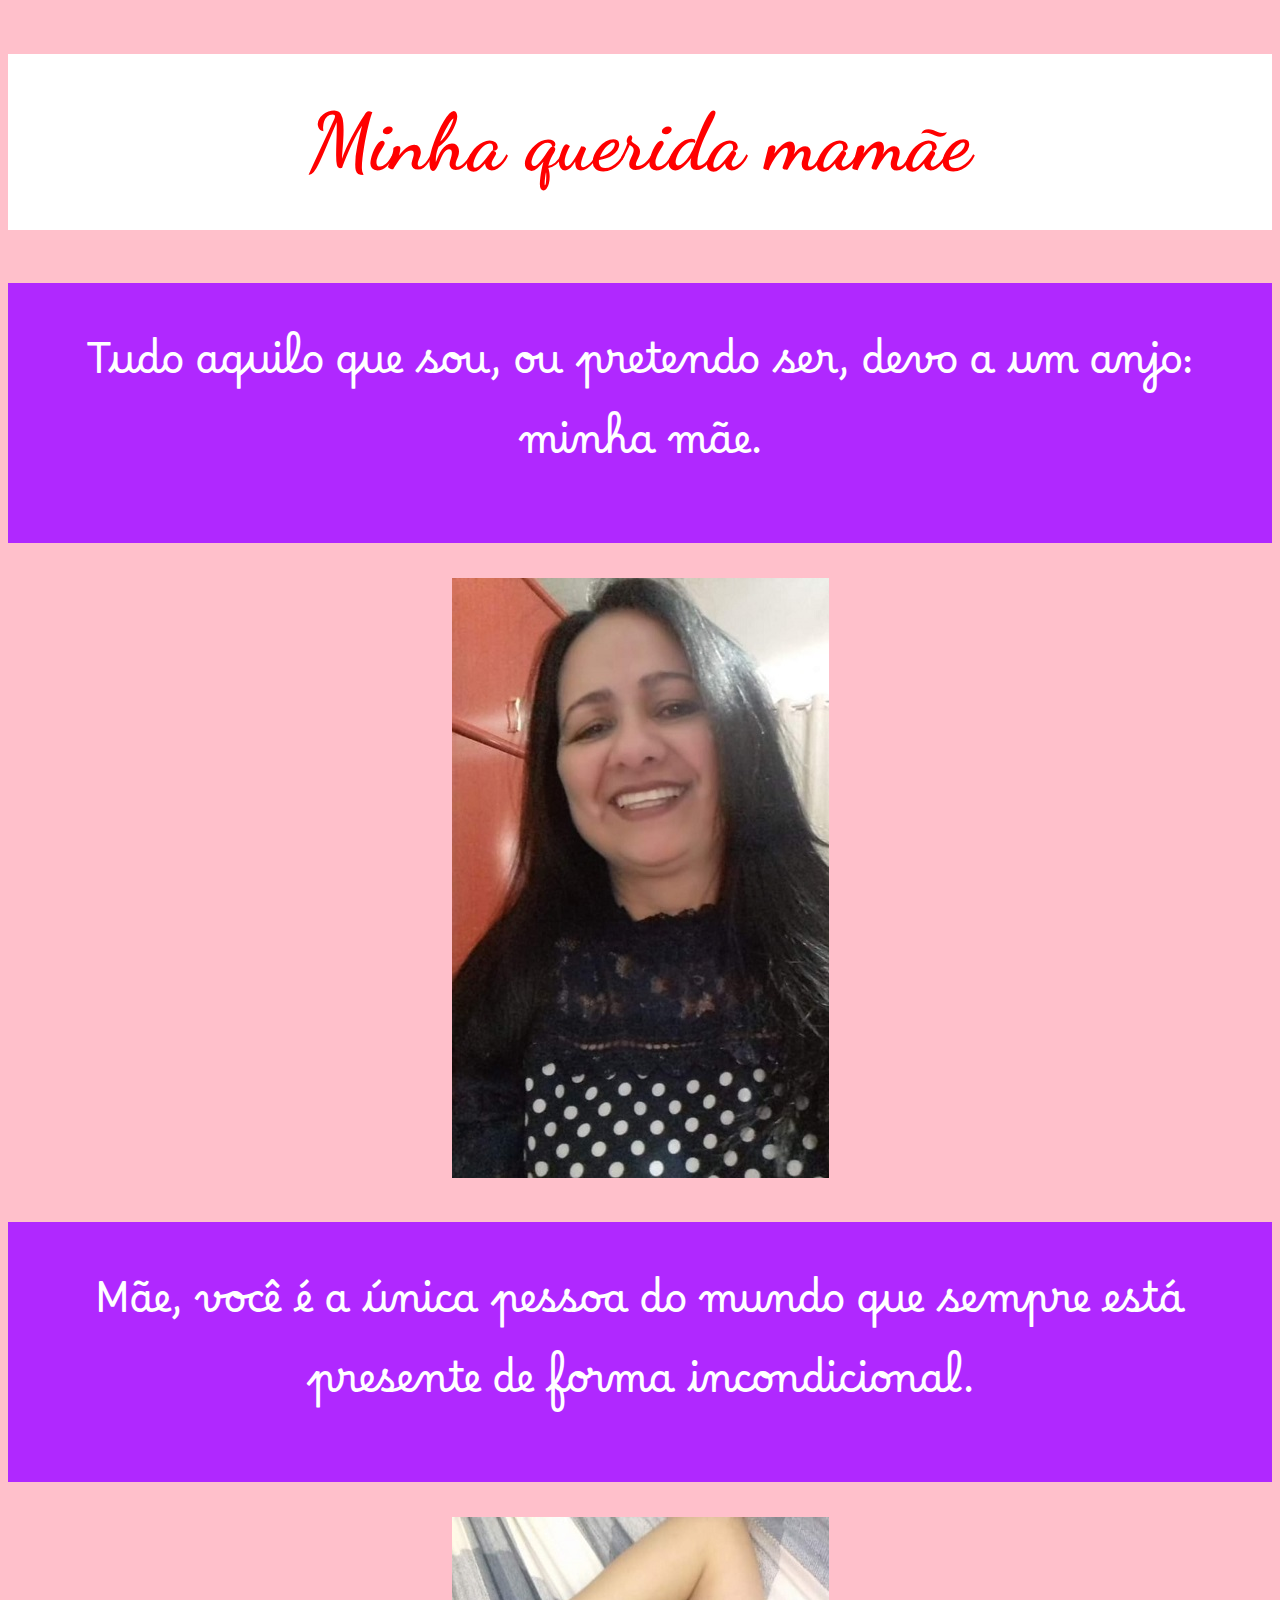
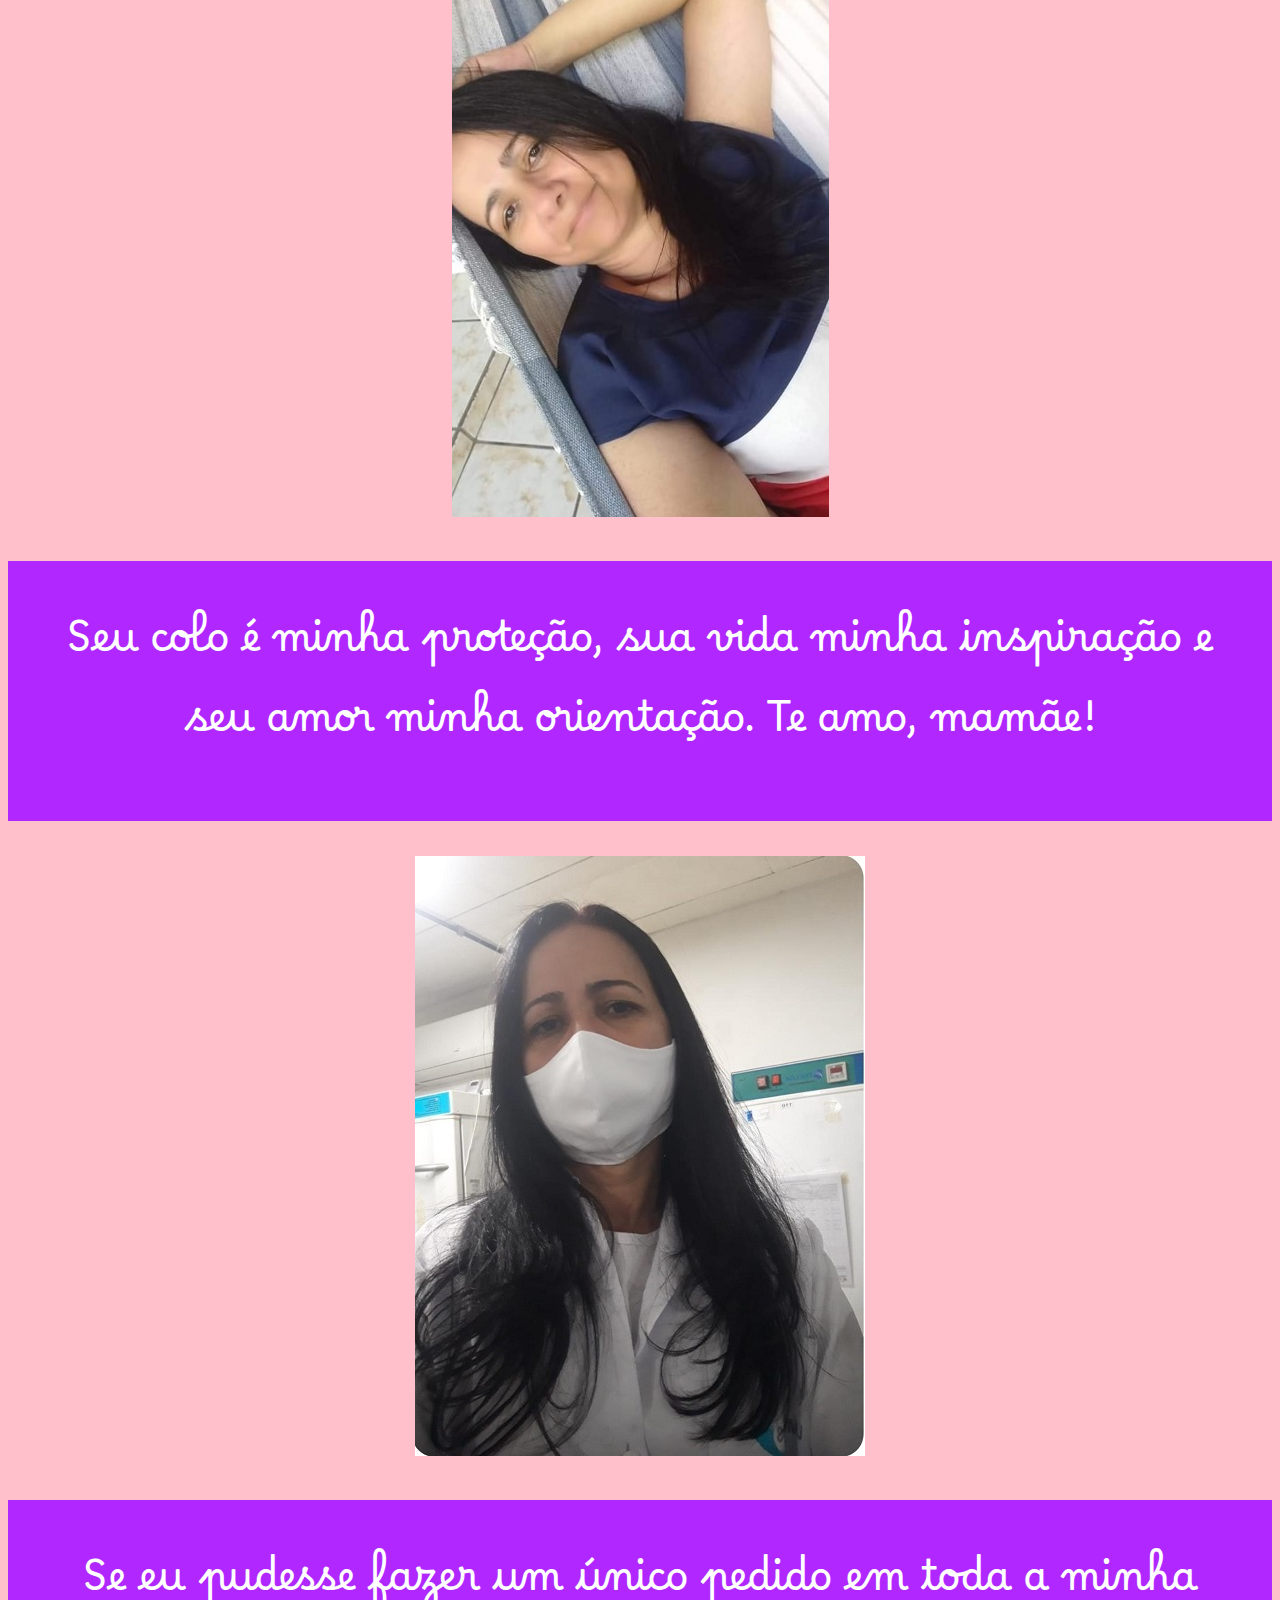
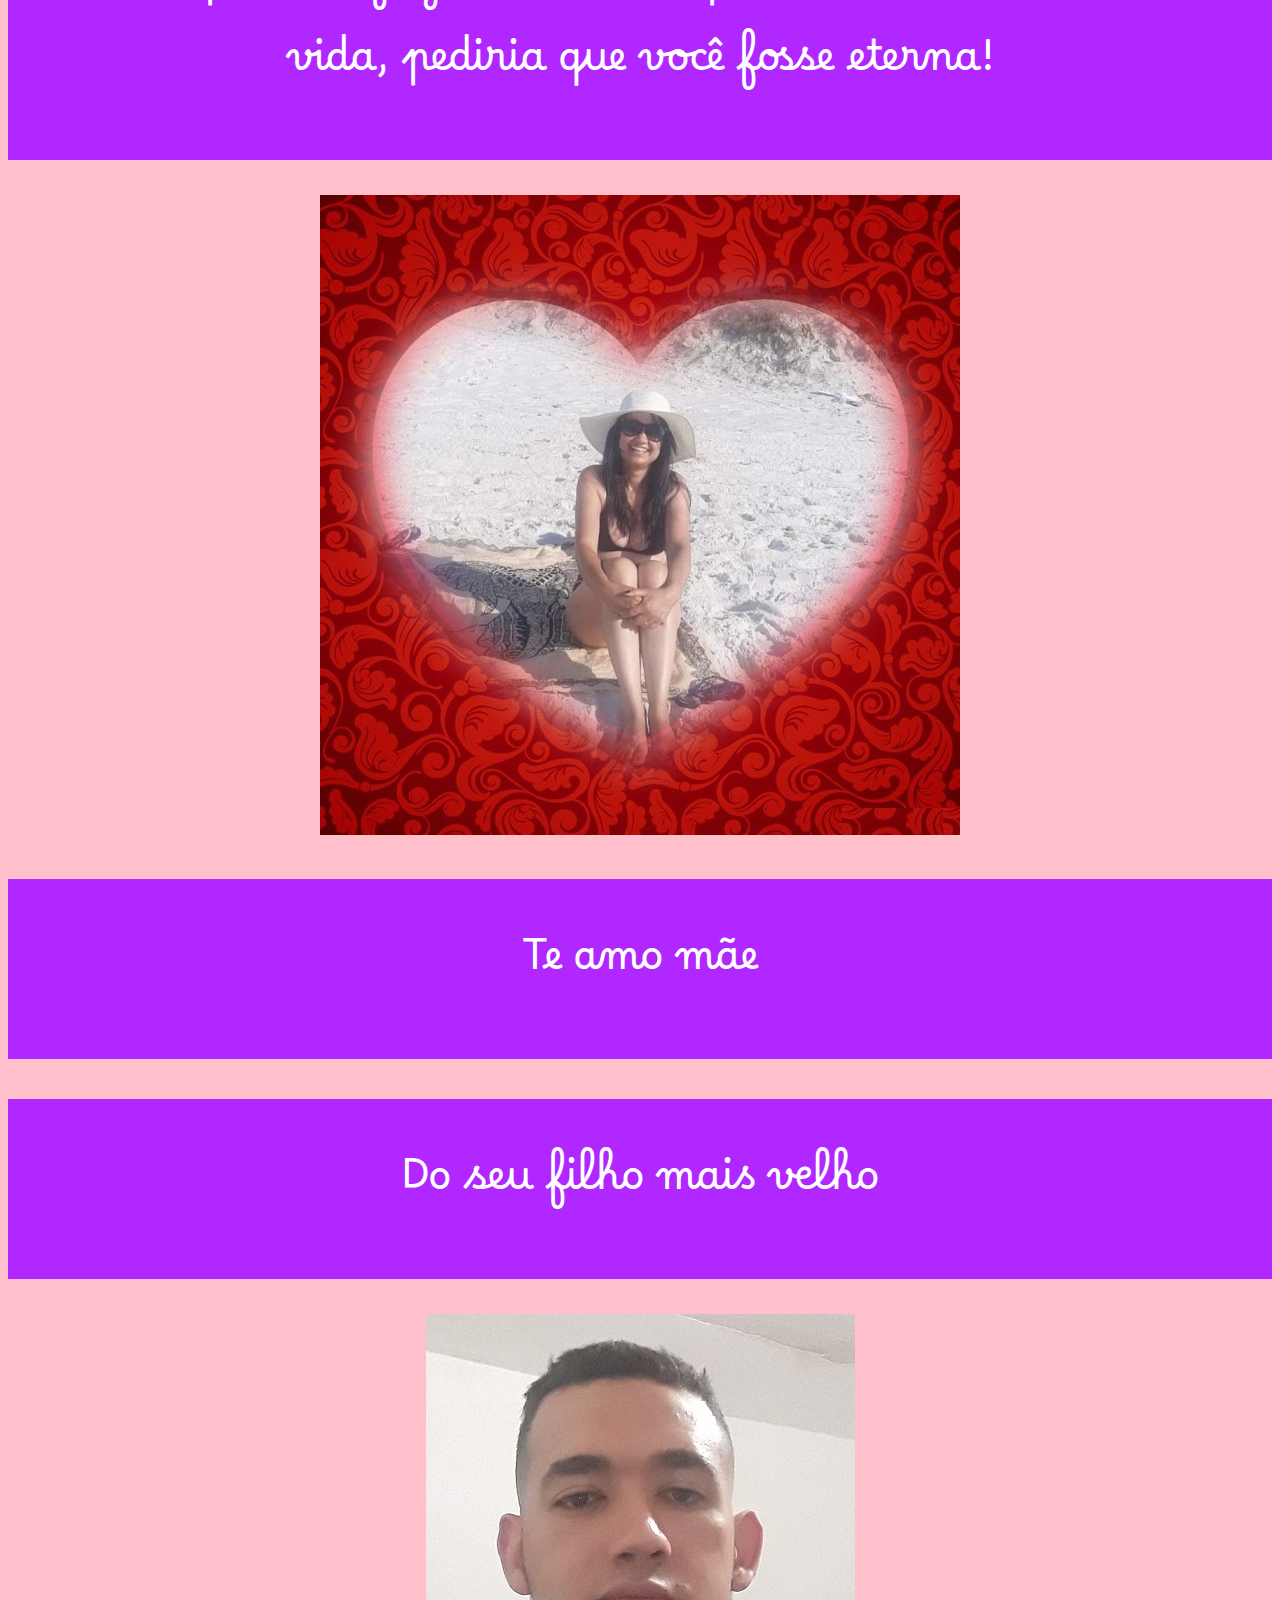
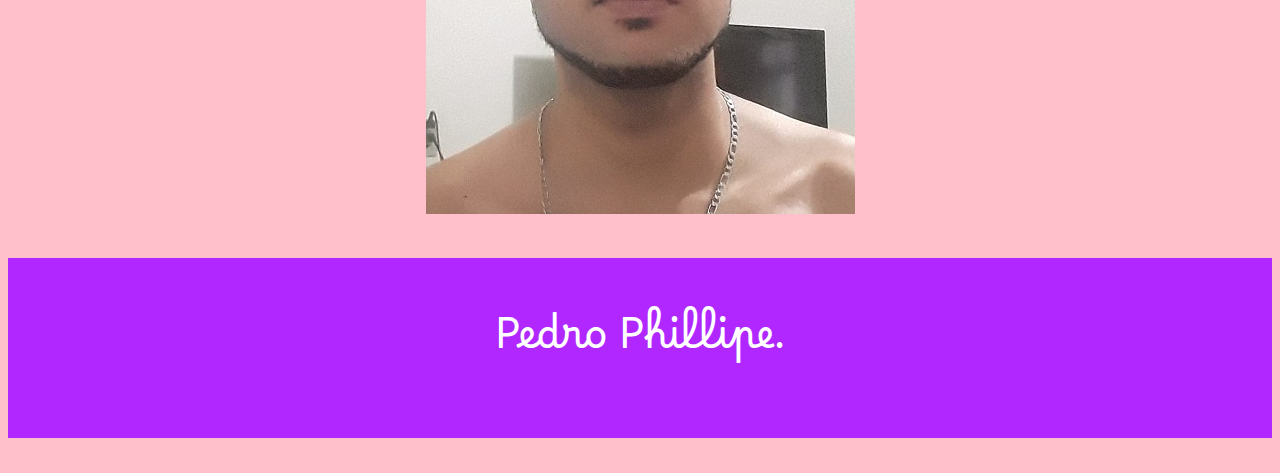
<file: mamae/index.html>
<!DOCTYPE html>
<html lang="pt-br">
<head>
    <meta charset="UTF-8">
    <meta name="viewport" content="width=device-width, initial-scale=1.0">
    <title>Mãe</title>
    <link rel="stylesheet" href="style.css">
</head>
<body>
    <h1>Minha querida mamãe</h1>
    <p>Tudo aquilo que sou, ou pretendo ser, devo a um anjo: minha mãe.</p>
    <img src="imagem/mae/img01.jpeg" alt="">
    <p>Mãe, você é a única pessoa do mundo que sempre está presente de forma incondicional.</p>
    <img src="imagem/mae/img02.jpeg" alt="">
    <p>Seu colo é minha proteção, sua vida minha inspiração e seu amor minha orientação. Te amo, mamãe!</p>
    <img src="imagem/mae/img03.jpeg" alt="">
    <p>Se eu pudesse fazer um único pedido em toda a minha vida, pediria que você fosse eterna!</p>
    <div><img id="foto4" src="imagem/mae/img04.jpg" alt=""></div>
    <p>Te amo mãe</p>
    <p>Do seu filho mais velho</p>
    <img src="imagem/quatroPorquatro.jpg" alt="">
    <p>Pedro Phillipe.</p>
</body>
</html>
</file>
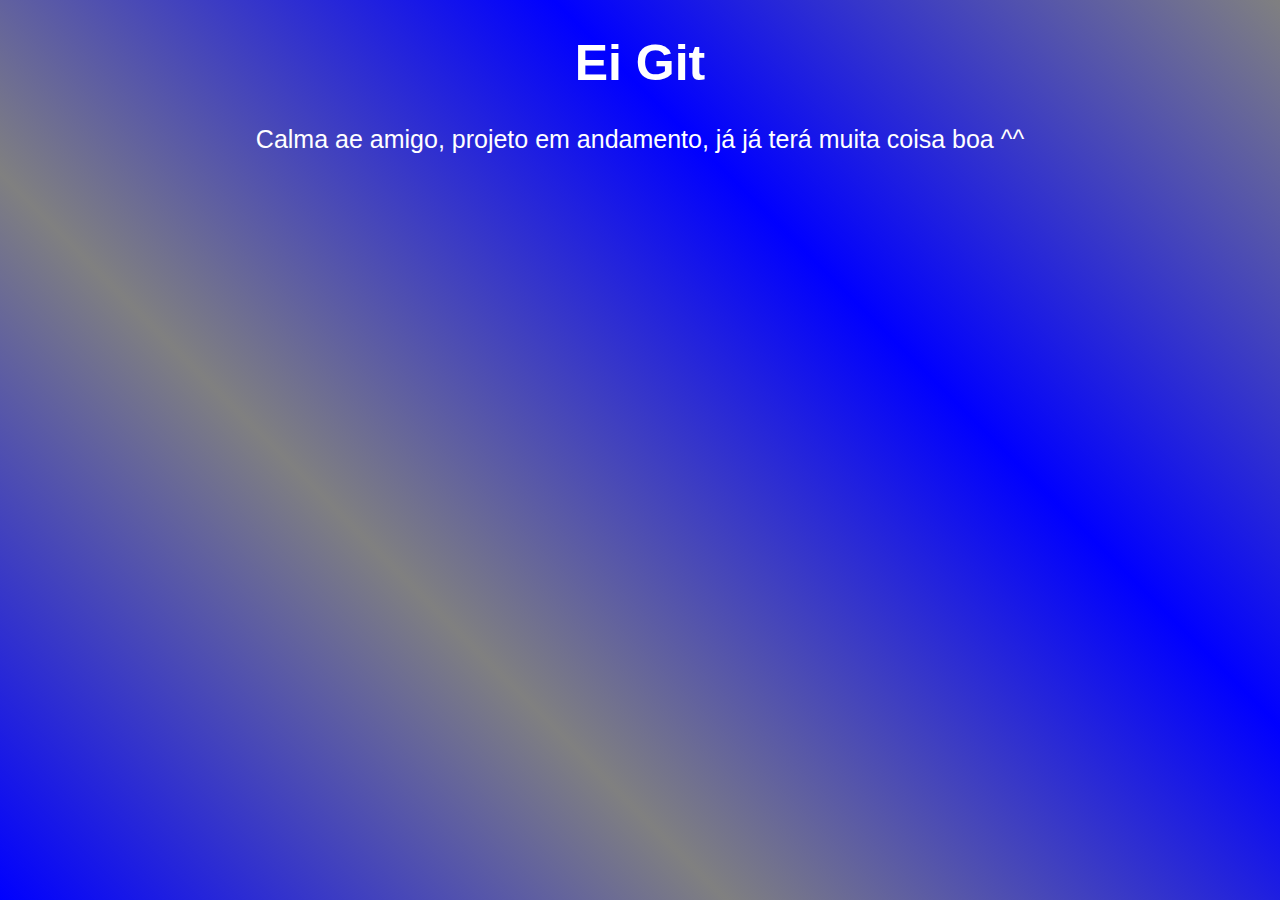
<file: Me/index.html>
<!DOCTYPE html>
<html lang="pt-br">
<head>
    <meta charset="UTF-8">
    <meta name="viewport" content="width=device-width, initial-scale=1.0">
    <title>Olá GitHub</title>
    <link rel="stylesheet" href="style.css">
</head>
<body>
    <h1>Ei Git</h1>
    <p>Calma ae amigo, projeto em andamento, já já terá muita coisa boa ^^</p>
</body>
</html>
</file>
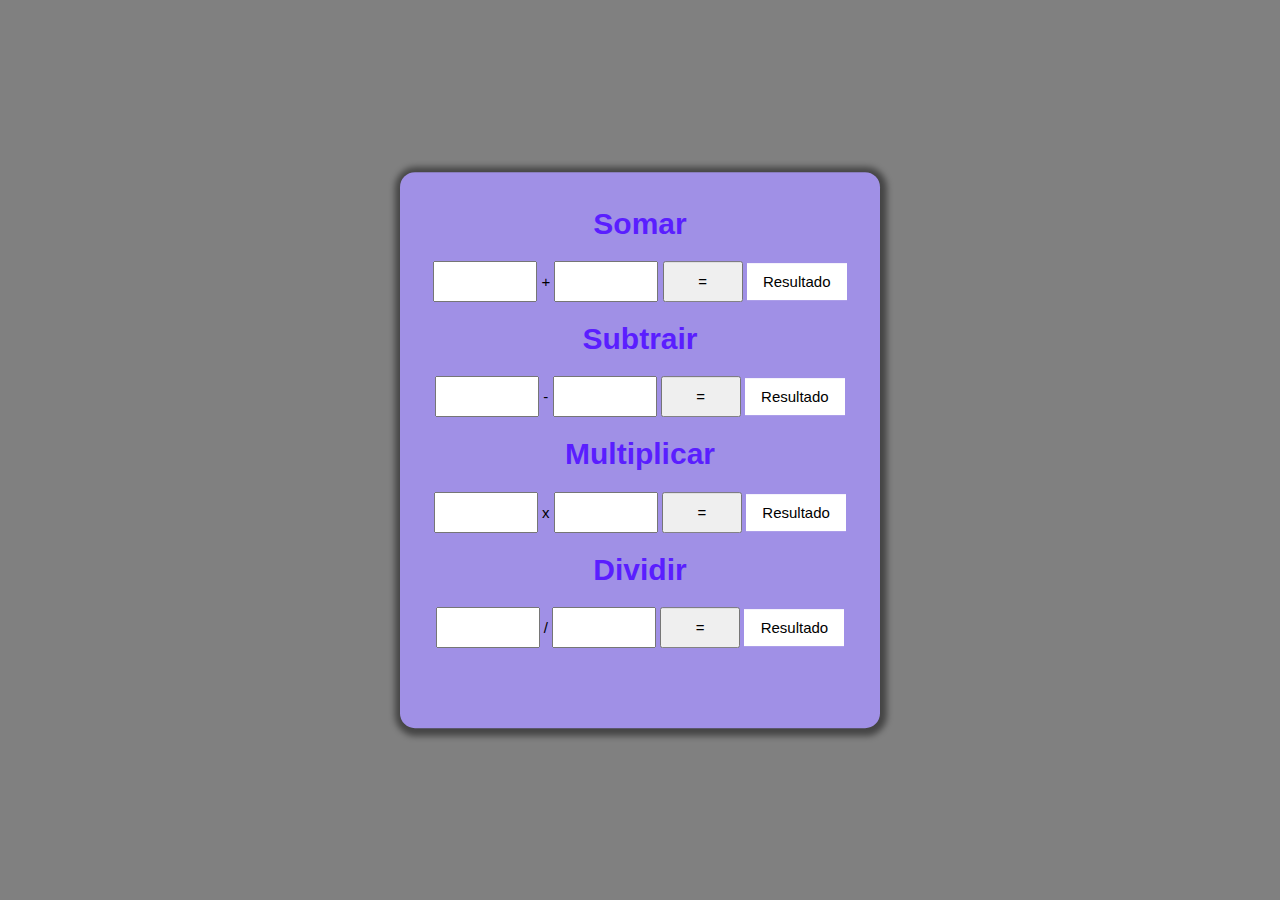
<file: miniCalculadora/index.html>
<!DOCTYPE html>
<html lang="pt-br">
<head>
    <meta charset="UTF-8">
    <meta name="viewport" content="width=device-width, initial-scale=1.0">
    <title>Calculadora</title>
    <link rel="stylesheet" href="style.css">
</head>
<body>
    <div id="base">
        <h1>Somar</h1>
        <input type="number" name="txtn1" id="txtn1"> +
        <input type="number" name="txtn2" id="txtn2">
        <input type="button" value="=" onclick="somar()">
        <div id="res" >Resultado</div>
        <h1>Subtrair</h1>
        <input type="number" name="txtn3" id="txtn3"> -
        <input type="number" name="txtn4" id="txtn4">
        <input type="button" value="=" onclick="subtrair()">
        <div id="res2" >Resultado</div>
        <h1>Multiplicar</h1>
        <input type="number" name="txtn5" id="txtn5"> x
        <input type="number" name="txtn6" id="txtn6">
        <input type="button" value="=" onclick="multiplicar()">
        <div id="res3" >Resultado</div>
        <h1>Dividir</h1>
        <input type="number" name="txtn7" id="txtn7"> /
        <input type="number" name="txtn8" id="txtn8">
        <input type="button" value="=" onclick="dividir()">
        <div id="res4" >Resultado</div>
    </div>

    <script>
        function somar() {
            var tn1 = document.getElementById('txtn1')
            var tn2 = document.getElementById('txtn2')
            var res = document.getElementById('res')
            var n1 = Number(tn1.value)
            var n2 = Number(tn2.value)
            var s = n1 + n2
            res.innerHTML = s
        }

        function subtrair() {
            var tn1 = document.getElementById('txtn3')
            var tn2 = document.getElementById('txtn4')
            var res = document.getElementById('res')
            var n1 = Number(tn1.value)
            var n2 = Number(tn2.value)
            var s = n1 - n2
            res2.innerHTML = s
        }

        function multiplicar() {
            var tn1 = document.getElementById('txtn5')
            var tn2 = document.getElementById('txtn6')
            var res = document.getElementById('res')
            var n1 = Number(tn1.value)
            var n2 = Number(tn2.value)
            var s = n1 * n2
            res3.innerHTML = s
        }

        function dividir() {
            var tn1 = document.getElementById('txtn7')
            var tn2 = document.getElementById('txtn8')
            var res = document.getElementById('res')
            var n1 = Number(tn1.value)
            var n2 = Number(tn2.value)
            var s = n1 / n2
            res4.innerHTML = s
        }
    </script>
</body>
</html>
</file>
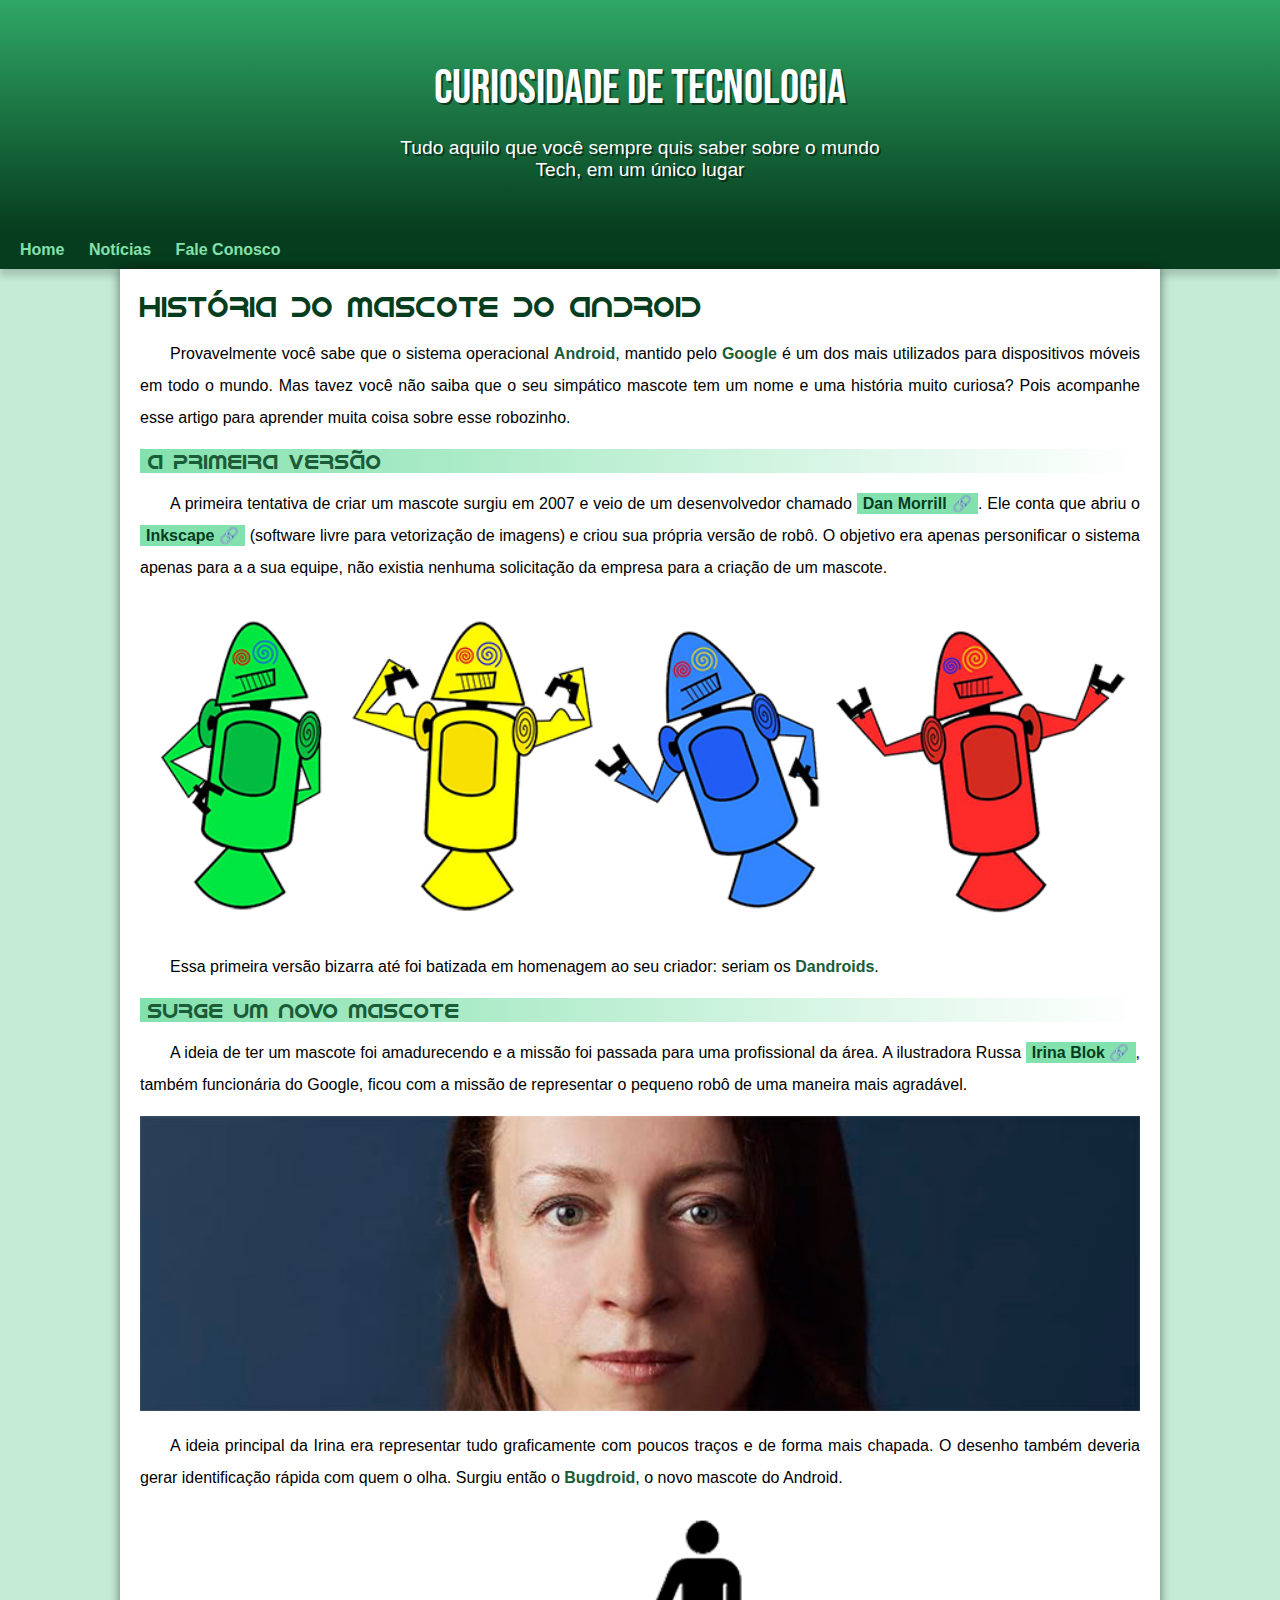
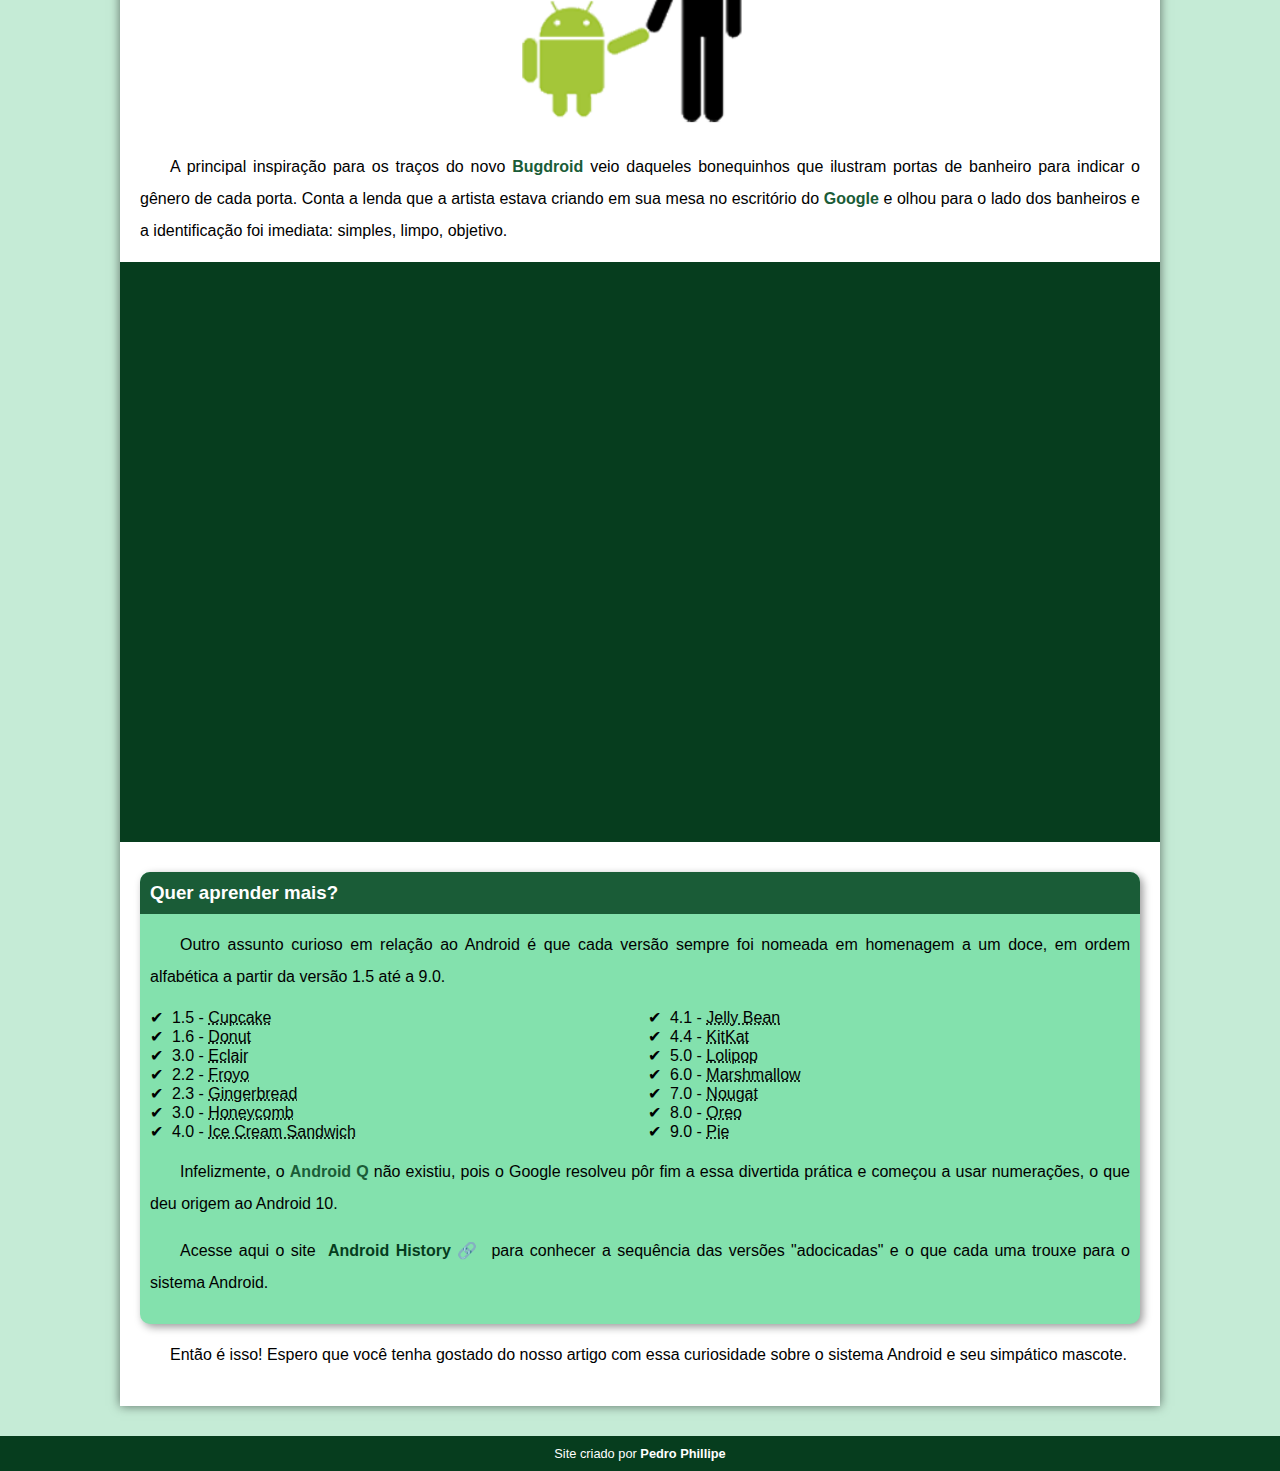
<file: Projeto01/index.html>
<!DOCTYPE html>
<html lang="pt-br">
<head>
    <meta charset="UTF-8">
    <meta name="viewport" content="width=device-width, initial-scale=1.0">
    <title>Como surgiu o mascote do Android?</title>
    <link rel="stylesheet" href="style.css">
</head>
<body>
    <header>
        <h1>Curiosidade de Tecnologia</h1>
        <p>Tudo aquilo que você sempre quis saber sobre o mundo Tech, em um único lugar</p>
    </header>
    <nav>
        <a href="#">Home</a>
        <a href="#">Notícias</a>
        <a href="#">Fale Conosco</a>
    </nav>
    <main>
        <article>
            <h1>História do Mascote do Android</h1>

            <p>Provavelmente você sabe que o sistema operacional <strong>Android</strong>, mantido pelo <strong>Google</strong> é um dos mais utilizados para dispositivos móveis em todo o mundo. Mas tavez você não saiba que o seu simpático mascote tem um nome e uma história muito curiosa? Pois acompanhe esse artigo para aprender muita coisa sobre esse robozinho.</p>

            <h2>A primeira versão</h2>

            <p>A primeira tentativa de criar um mascote surgiu em 2007 e veio de um desenvolvedor chamado <a href="https://androidcommunity.com/dan-morrill-shows-us-the-android-mascot-that-almost-was-20130103/#comment-266482" target="_blank" class="externo">Dan Morrill</a>. Ele conta que abriu o <a href="https://inkscape.org/pt-br/" target="_blank" class="externo">Inkscape</a> (software livre para vetorização de imagens) e criou sua própria versão de robô. O objetivo era apenas personificar o sistema apenas para a a sua equipe, não existia nenhuma solicitação da empresa para a criação de um mascote.</p>

            <picture>
                <source media="(max-width: 600px)" srcset="imagem/dan-droids-pq.png">
                <img src="imagem/dan-droids.png" alt="Primeiro mascote do Android">
            </picture>

            <p>Essa primeira versão bizarra até foi batizada em homenagem ao seu criador: seriam os <strong>Dandroids</strong>.</p>

            <h2>Surge um novo mascote</h2>

            <p>A ideia de ter um mascote foi amadurecendo e a missão foi passada para uma profissional da área. A ilustradora Russa <a href="https://www.irinablok.com/android" target="_blank" class="externo">Irina Blok</a>, também funcionária do Google, ficou com a missão de representar o pequeno robô de uma maneira mais agradável.</p>

            <picture>
                <source media="(max-width: 600px)" srcset="imagem/irina-blok-pq.jpg">
                <img src="imagem/irina-blok.jpg" alt="Irina Block, criadora do Bugdroid">
            </picture>

            <p>A ideia principal da Irina era representar tudo graficamente com poucos traços e de forma mais chapada. O desenho também deveria gerar identificação rápida com quem o olha. Surgiu então o <strong>Bugdroid</strong>, o novo mascote do Android.</p>

            <img src="imagem/bugdroid.png" class="pequena" alt="Bugdroid">

            <p>A principal inspiração para os traços do novo <strong>Bugdroid</strong> veio daqueles bonequinhos que ilustram portas de banheiro para indicar o gênero de cada porta. Conta a lenda que a artista estava criando em sua mesa no escritório do <strong>Google</strong> e olhou para o lado dos banheiros e a identificação foi imediata: simples, limpo, objetivo.</p>

            <div class="video">
                <iframe width="560" height="315" src="https://www.youtube.com/embed/l2UDgpLz20M?si=v79-EzWKjpf3qZCY" title="YouTube video player" frameborder="0" allow="accelerometer; autoplay; clipboard-write; encrypted-media; gyroscope; picture-in-picture; web-share" allowfullscreen></iframe>
            </div>
            
            <aside>
                <h3>Quer aprender mais?</h3>

                <p>Outro assunto curioso em relação ao Android é que cada versão sempre foi nomeada em homenagem a um doce, em ordem alfabética a partir da versão 1.5 até a 9.0.</p>

                <ul>
                    <li>1.5 - <abbr title="Bolo de Copo">Cupcake</abbr></li>
                    <li>1.6 - <abbr title="Rosquinha">Donut</abbr></li>
                    <li>3.0 - <abbr title="Bomba">Eclair</abbr></li>
                    <li>2.2 - <abbr title="Iogurte Congelado">Froyo</abbr></li>
                    <li>2.3 - <abbr title="Biscoito de Gengibre">Gingerbread</abbr></li>
                    <li>3.0 - <abbr title="Favo de Mel">Honeycomb</abbr></li>
                    <li>4.0 - <abbr title="Sanduíche de Sorvete">Ice Cream Sandwich</abbr></li>
                    <li>4.1 - <abbr title="Jujuba">Jelly Bean</abbr></li>
                    <li>4.4 - <abbr title="KitKat">KitKat</abbr></li>
                    <li>5.0 - <abbr title="Pirulito">Lolipop</abbr></li>
                    <li>6.0 - <abbr title="Marshmallow">Marshmallow</abbr></li>
                    <li>7.0 - <abbr title="Torrone">Nougat</abbr></li>
                    <li>8.0 - <abbr title="Oreo">Oreo</abbr></li>
                    <li>9.0 - <abbr title="Torta">Pie</abbr></li>
                </ul>
                <p>Infelizmente, o <strong>Android Q</strong> não existiu, pois o Google resolveu pôr fim a essa divertida prática e começou a usar numerações, o que deu origem ao Android 10.</p>
                <p>Acesse aqui o site <a href="https://www.android.com/intl/en_uk/history/" target="_blank" class="externo">Android History</a> para conhecer a sequência das versões "adocicadas" e o que cada uma trouxe para o sistema Android.</p>
            </aside>

            <p>Então é isso! Espero que você tenha gostado do nosso artigo com essa curiosidade sobre o sistema Android e seu simpático mascote.</p>
        </article>
    </main>
    <footer>
        <p>Site criado por <a href="https://github.com/PedroPhillipeF" target="_blank">Pedro Phillipe</a></p>
    </footer>
</body>
</html>
</file>
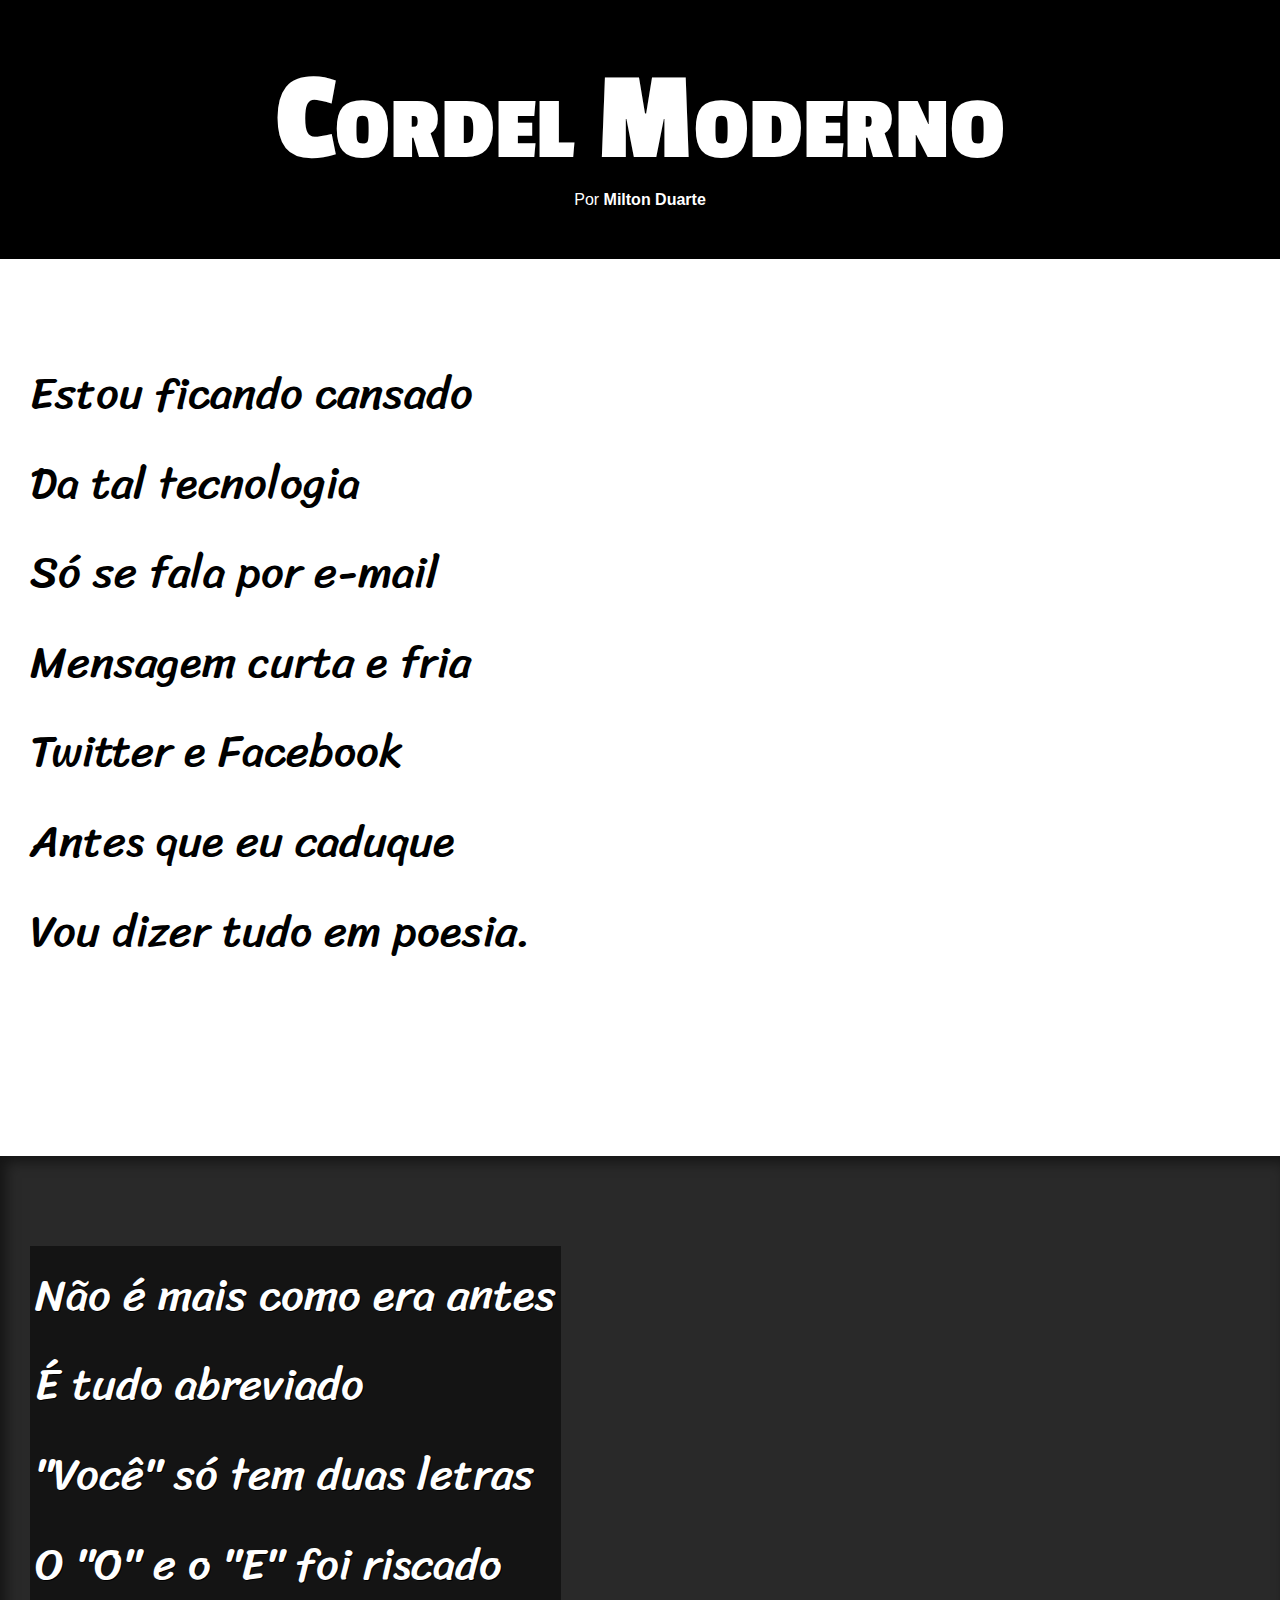
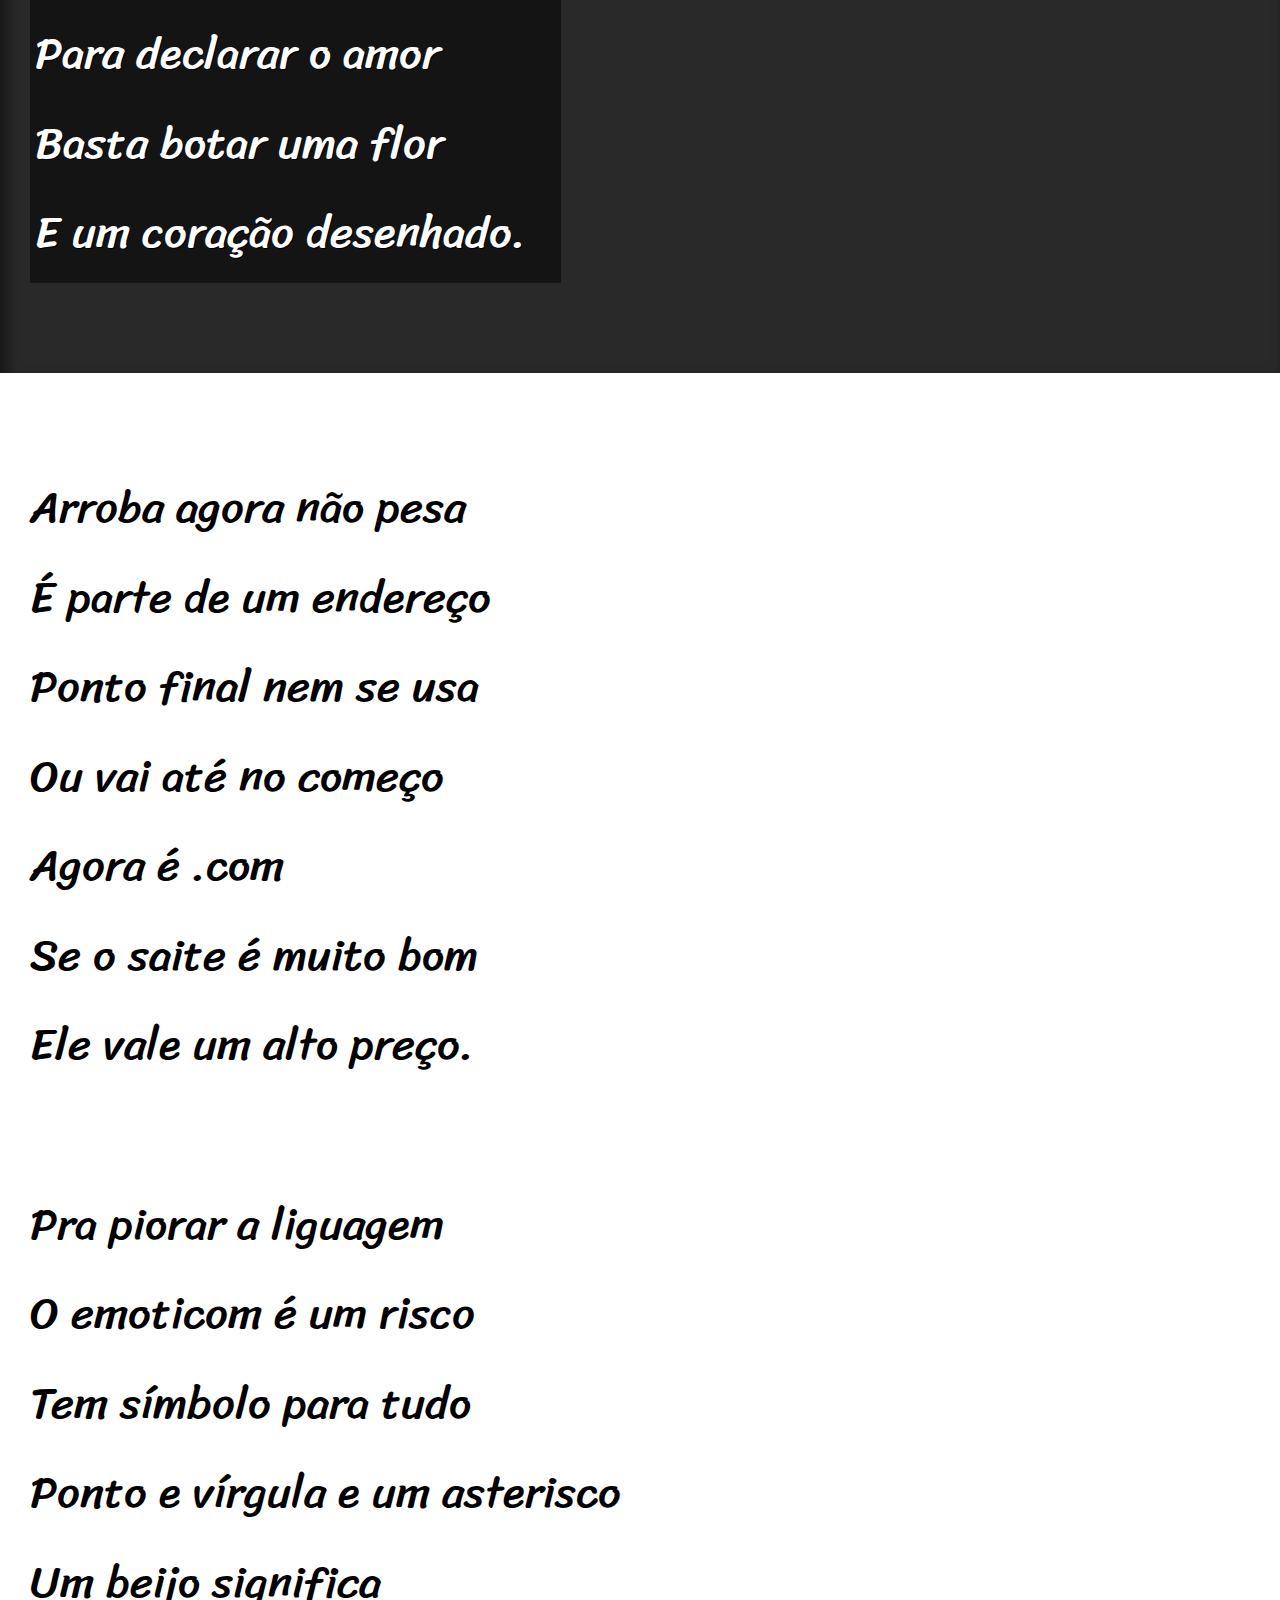
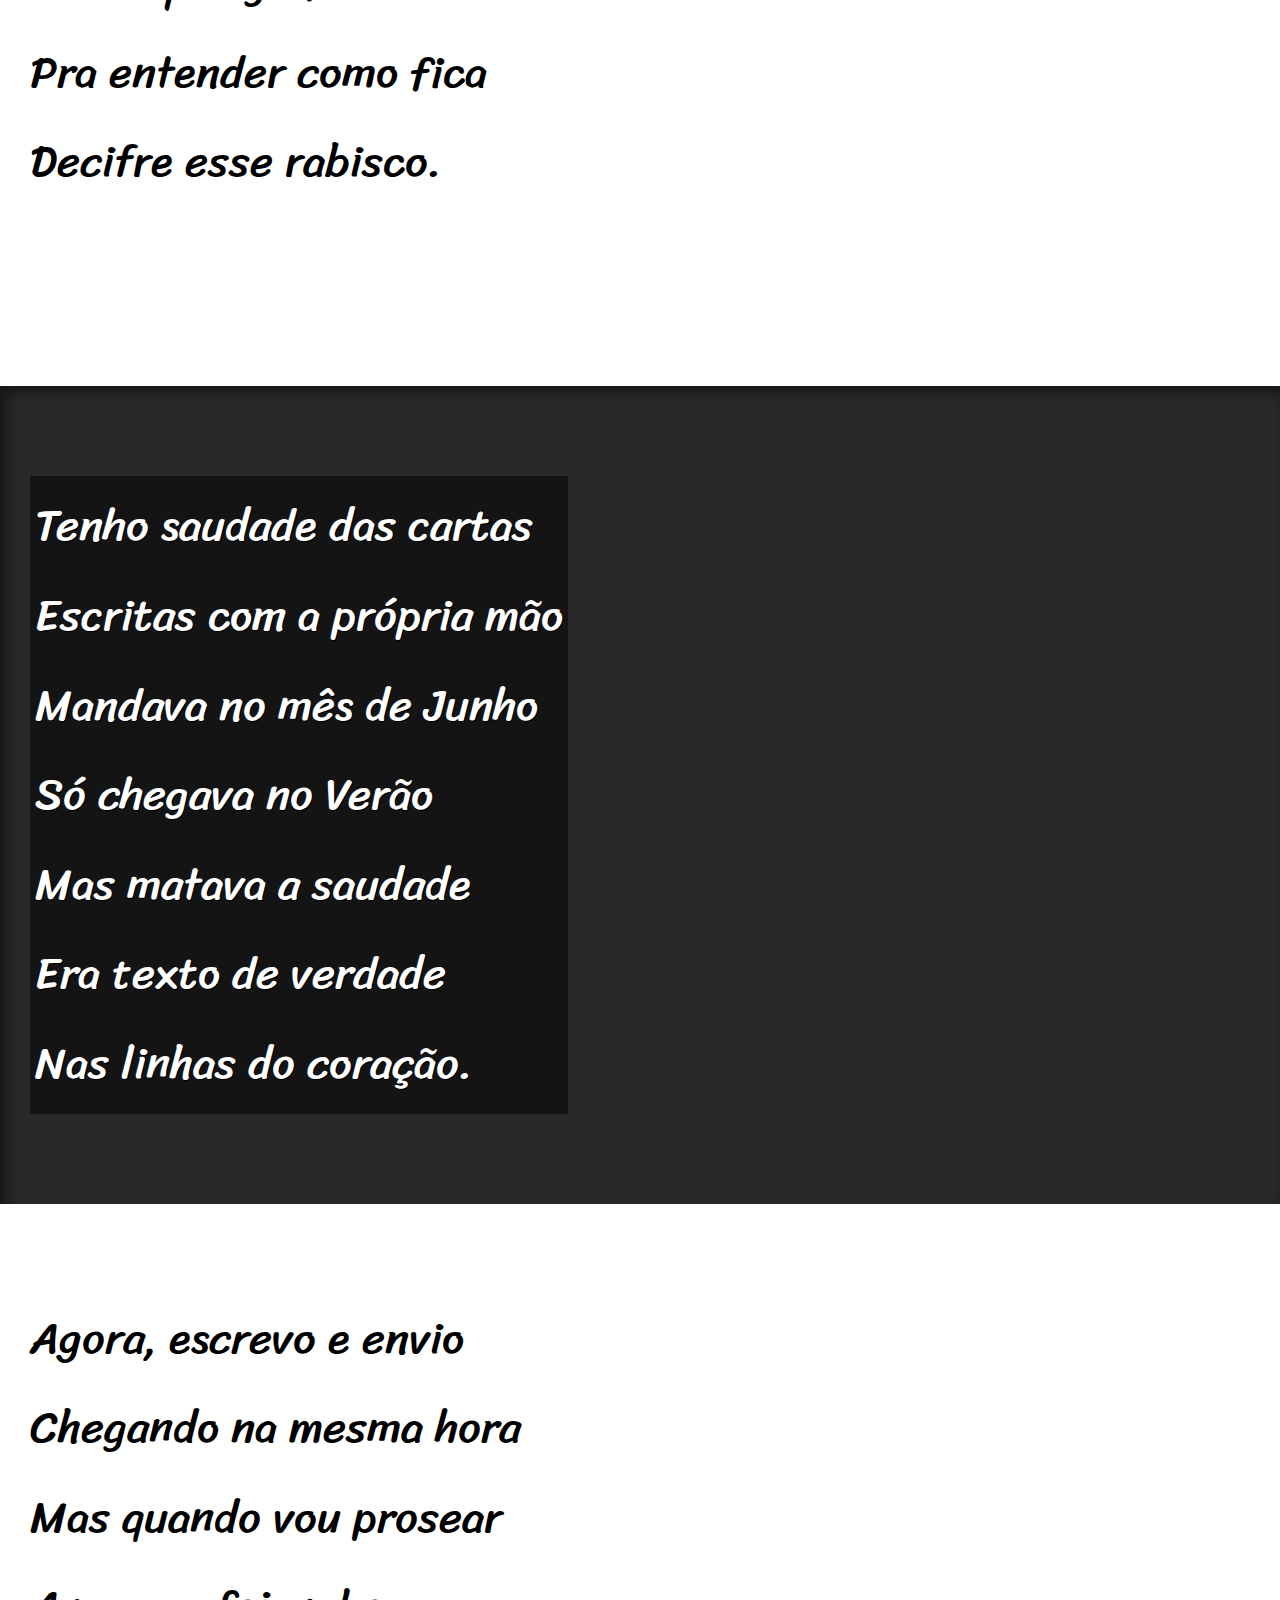
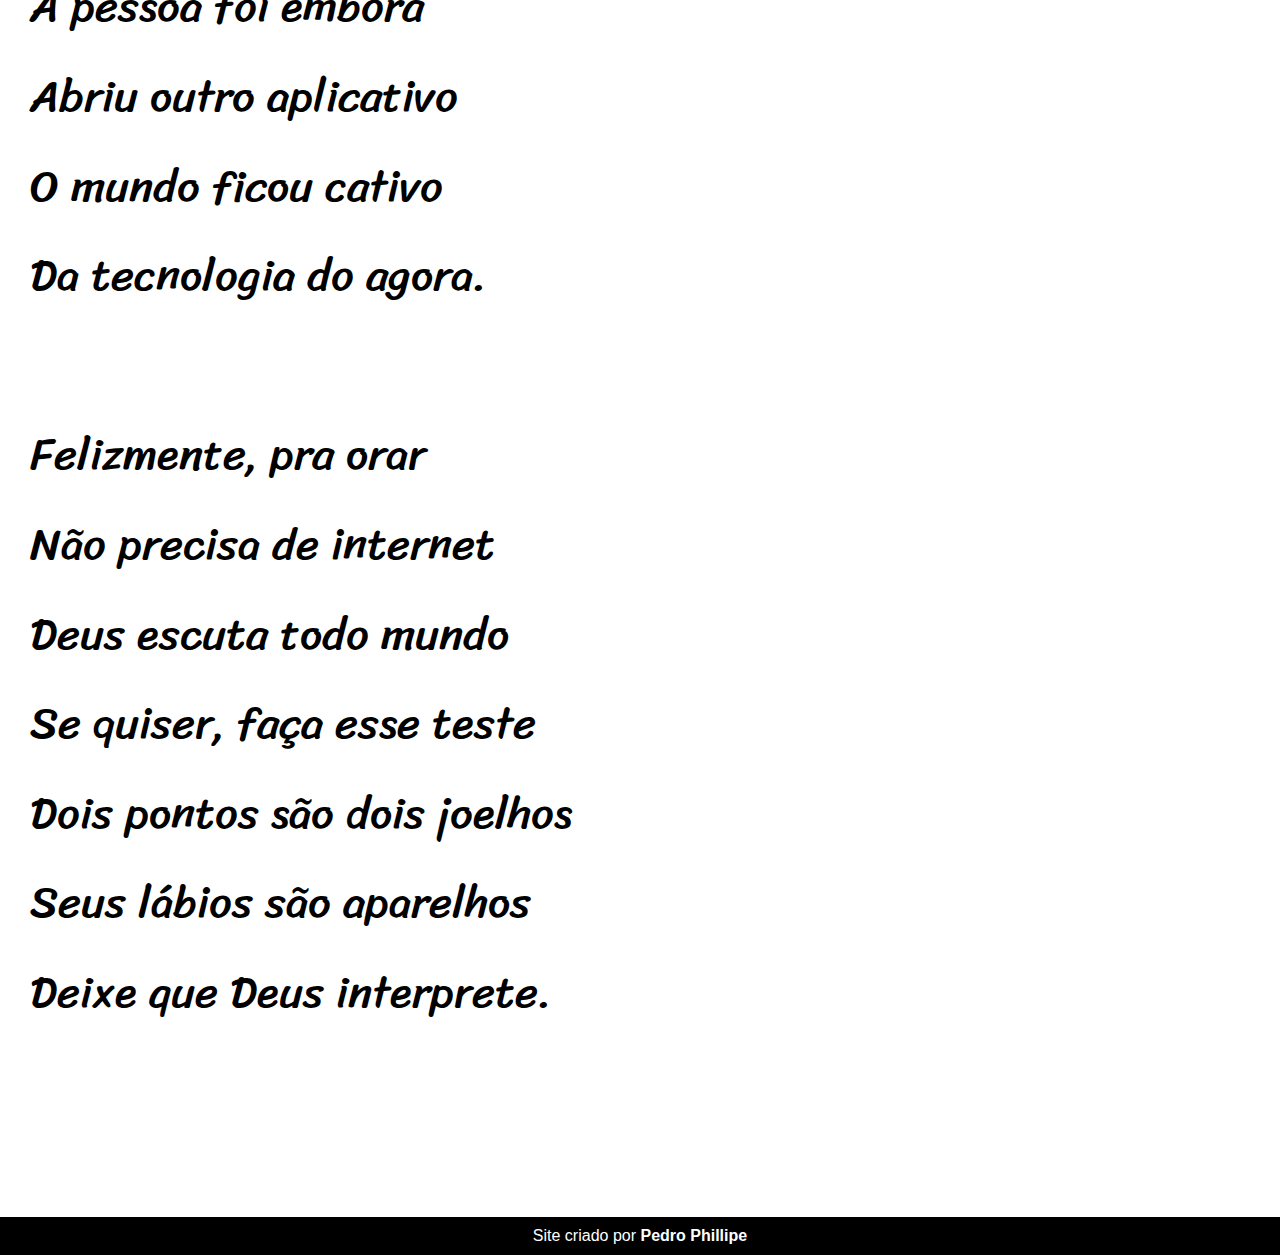
<file: Projeto02/index.html>
<!DOCTYPE html>
<html lang="pt-br">
<head>
    <meta charset="UTF-8">
    <meta name="viewport" content="width=device-width, initial-scale=1.0">
    <title>Cordel Moderno</title>
    <link rel="stylesheet" href="style.css">
</head>
<body>
    <header>
        <h1>Cordel Moderno</h1>
        <p>Por <a href="https://www.recantodasletras.com.br/poesias/3186743" target="_blank">Milton Duarte</a></p>
    </header>

    <section class="normal">
        <p>
            Estou ficando cansado <br>
            Da tal tecnologia <br>
            Só se fala por e-mail <br>
            Mensagem curta e fria <br>
            Twitter e Facebook <br>
            Antes que eu caduque <br>
            Vou dizer tudo em poesia.
        </p>
    </section>

    <section class="imagem" id="img01">
        <p>
            Não é mais como era antes <br>
            É tudo abreviado <br>
            "Você" só tem duas letras <br>
            O "O" e o "E" foi riscado <br>
            Para declarar o amor <br>
            Basta botar uma flor <br>
            E um coração desenhado.
        </p>
    </section>

    <section class="normal">
        <p>
            Arroba agora não pesa <br>
            É parte de um endereço <br>
            Ponto final nem se usa <br>
            Ou vai até no começo <br>
            Agora é .com <br>
            Se o saite é muito bom <br>
            Ele vale um alto preço.
        </p>

        <p>
            Pra piorar a liguagem <br>
            O emoticom é um risco <br>
            Tem símbolo para tudo <br>
            Ponto e vírgula e um asterisco <br>
            Um beijo significa <br>
            Pra entender como fica <br>
            Decifre esse rabisco.
        </p> 
    </section>

    <section class="imagem" id="img02">
        <p>
            Tenho saudade das cartas <br>
            Escritas com a própria mão <br>
            Mandava no mês de Junho <br>
            Só chegava no Verão <br>
            Mas matava a saudade <br>
            Era texto de verdade <br>
            Nas linhas do coração.
        </p>
    </section>

    <section class="normal">
        <p>
            Agora, escrevo e envio <br>
            Chegando na mesma hora <br>
            Mas quando vou prosear <br>
            A pessoa foi embora <br>
            Abriu outro aplicativo <br>
            O mundo ficou cativo <br>
            Da tecnologia do agora.
        </p>

        <p>
            Felizmente, pra orar <br>
            Não precisa de internet <br>
            Deus escuta todo mundo <br>
            Se quiser, faça esse teste <br>
            Dois pontos são dois joelhos <br>
            Seus lábios são aparelhos <br>
            Deixe que Deus interprete.
        </p>
    </section>

    <footer>
        <p>Site criado por <a href="https://www.linkedin.com/in/pedro-phillipe-8a774118b/" target="_blank">Pedro Phillipe</a></p>
    </footer>
</body>
</html>
</file>
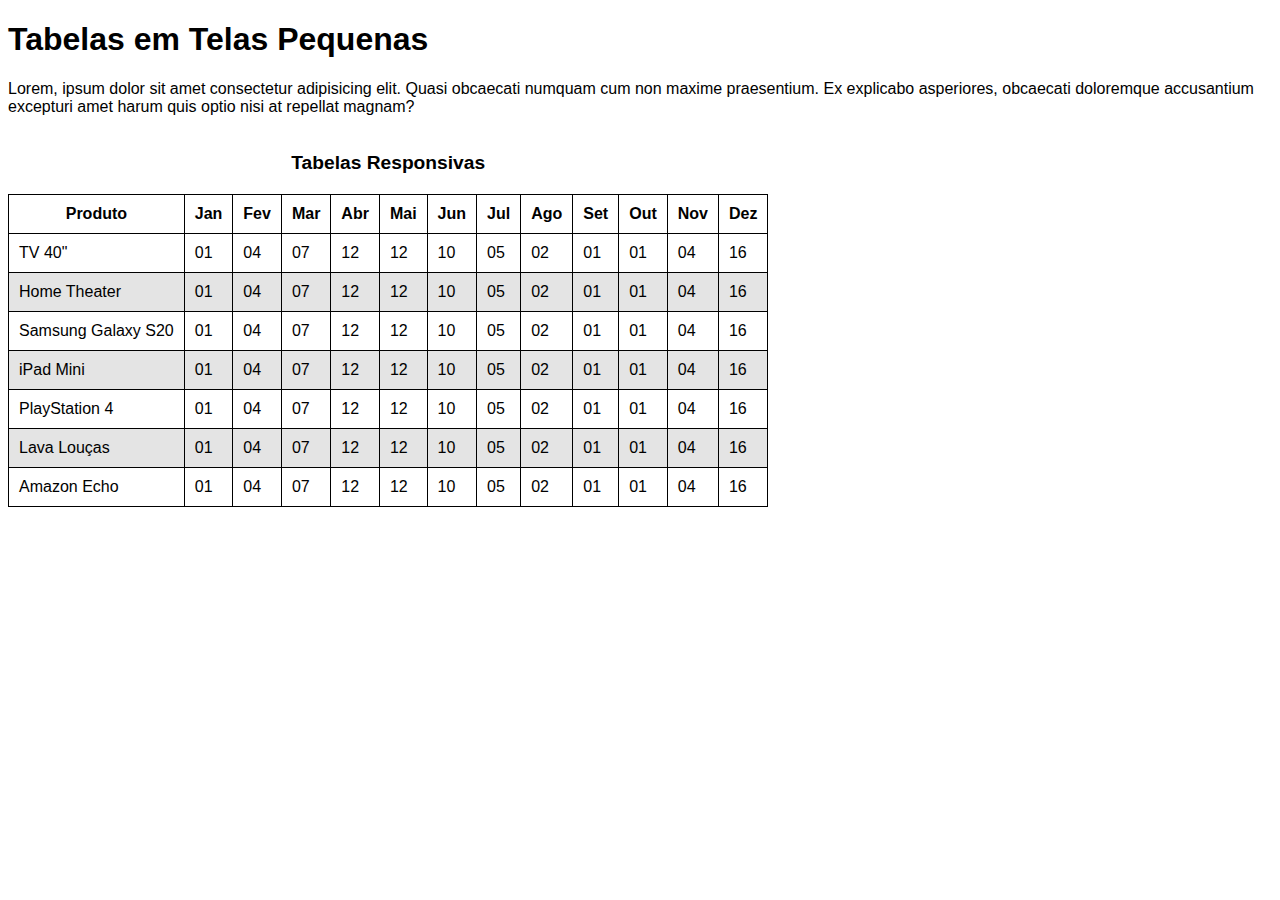
<file: tabelaResponsiva/index.html>
<!DOCTYPE html>
<html lang="pt-br">
<head>
    <meta charset="UTF-8">
    <meta name="viewport" content="width=device-width, initial-scale=1.0">
    <title>Tabela</title>
    <link rel="stylesheet" href="style.css">
</head>
<body>
    <h1>Tabelas em Telas Pequenas</h1>
    <p>Lorem, ipsum dolor sit amet consectetur adipisicing elit. Quasi obcaecati numquam cum non maxime praesentium. Ex explicabo asperiores, obcaecati doloremque accusantium excepturi amet harum quis optio nisi at repellat magnam?</p>

    <div id="container">
        <table>
            <caption>Tabelas Responsivas</caption>
            <thead>
                <tr>
                    <th>Produto</th>
                    <th>Jan</th>
                    <th>Fev</th>
                    <th>Mar</th>
                    <th>Abr</th>
                    <th>Mai</th>
                    <th>Jun</th>
                    <th>Jul</th>
                    <th>Ago</th>
                    <th>Set</th>
                    <th>Out</th>
                    <th>Nov</th>
                    <th>Dez</th>
                </tr>
            </thead>
            <tbody>
                <tr>
                    <td>TV 40"</td>
                    <td>01</td>
                    <td>04</td>
                    <td>07</td>
                    <td>12</td>
                    <td>12</td>
                    <td>10</td>
                    <td>05</td>
                    <td>02</td>
                    <td>01</td>
                    <td>01</td>
                    <td>04</td>
                    <td>16</td>
                </tr>
                <tr>
                    <td>Home Theater</td>
                    <td>01</td>
                    <td>04</td>
                    <td>07</td>
                    <td>12</td>
                    <td>12</td>
                    <td>10</td>
                    <td>05</td>
                    <td>02</td>
                    <td>01</td>
                    <td>01</td>
                    <td>04</td>
                    <td>16</td>
                </tr>
                <tr>
                    <td>Samsung Galaxy S20</td>
                    <td>01</td>
                    <td>04</td>
                    <td>07</td>
                    <td>12</td>
                    <td>12</td>
                    <td>10</td>
                    <td>05</td>
                    <td>02</td>
                    <td>01</td>
                    <td>01</td>
                    <td>04</td>
                    <td>16</td>
                </tr>
                <tr>
                    <td>iPad Mini</td>
                    <td>01</td>
                    <td>04</td>
                    <td>07</td>
                    <td>12</td>
                    <td>12</td>
                    <td>10</td>
                    <td>05</td>
                    <td>02</td>
                    <td>01</td>
                    <td>01</td>
                    <td>04</td>
                    <td>16</td>
                </tr>
                <tr>
                    <td>PlayStation 4</td>
                    <td>01</td>
                    <td>04</td>
                    <td>07</td>
                    <td>12</td>
                    <td>12</td>
                    <td>10</td>
                    <td>05</td>
                    <td>02</td>
                    <td>01</td>
                    <td>01</td>
                    <td>04</td>
                    <td>16</td>
                </tr>
                <tr>
                    <td>Lava Louças</td>
                    <td>01</td>
                    <td>04</td>
                    <td>07</td>
                    <td>12</td>
                    <td>12</td>
                    <td>10</td>
                    <td>05</td>
                    <td>02</td>
                    <td>01</td>
                    <td>01</td>
                    <td>04</td>
                    <td>16</td>
                </tr>
                <tr>
                    <td>Amazon Echo</td>
                    <td>01</td>
                    <td>04</td>
                    <td>07</td>
                    <td>12</td>
                    <td>12</td>
                    <td>10</td>
                    <td>05</td>
                    <td>02</td>
                    <td>01</td>
                    <td>01</td>
                    <td>04</td>
                    <td>16</td>
                </tr>
            </tbody>
        </table>
    </div>
</body>
</html>
</file>
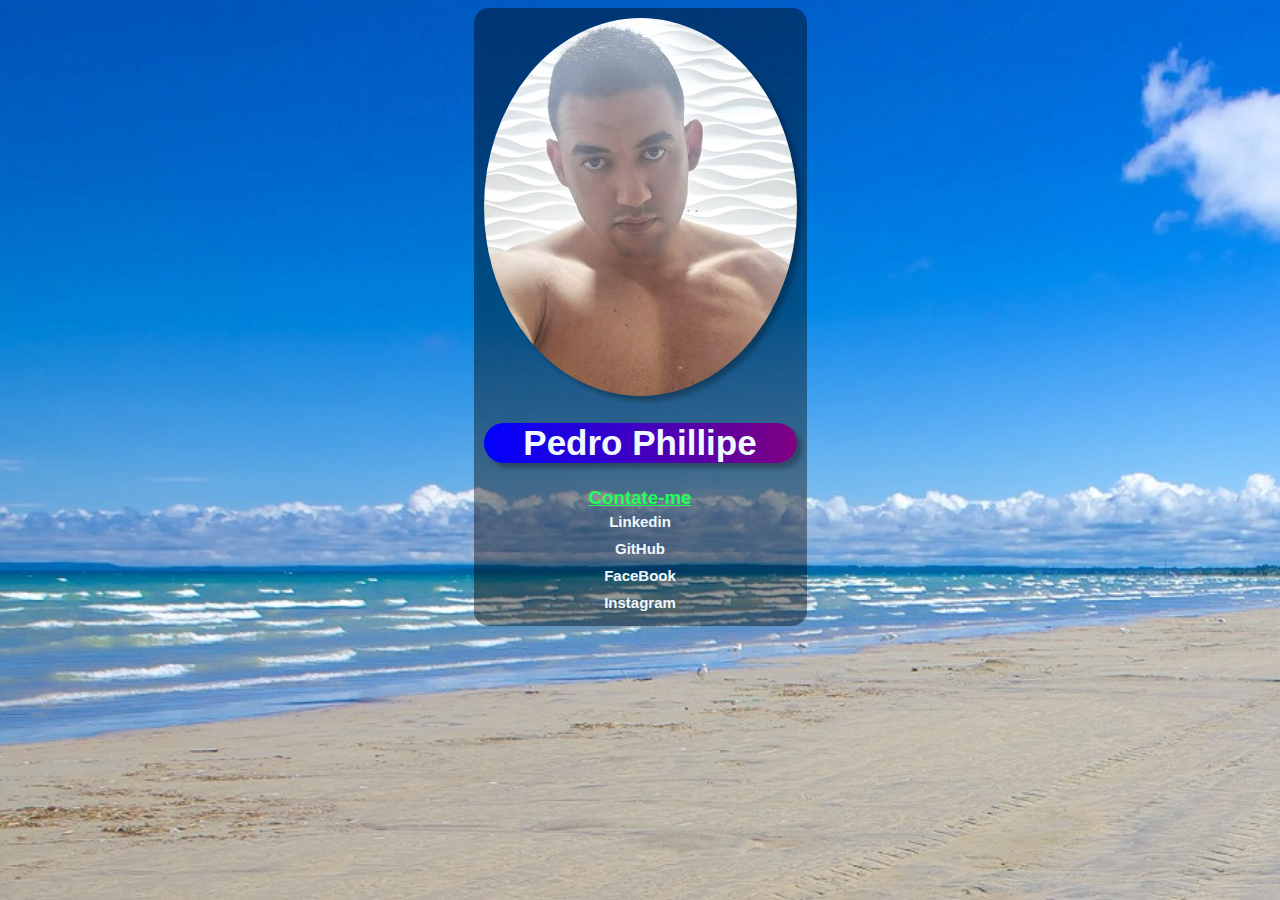
<file: fullAleatorio/justPratica/index.html>
<!DOCTYPE html>
<html lang="pt-br">
<head>
    <meta charset="UTF-8">
    <meta name="viewport" content="width=device-width, initial-scale=1.0">
    <title>Document</title>
    <link rel="stylesheet" href="style.css">
</head>
<body>
    <div>
        <img src="imagem/WhatsApp Image 2023-09-16 at 19.47.06.jpg" alt="">
        <h1>Pedro Phillipe</h1>
        <h3>Contate-me</h3>
        <a href="https://www.linkedin.com/in/pedro-phillipe-8a774118b/" target="_blank">Linkedin</a>
        <a href="https://github.com/PedroPhillipeF" target="_blank">GitHub</a>
        <a href="https://www.facebook.com/profile.php?id=100074046563071" target="_blank">FaceBook</a>
        <a href="https://www.instagram.com/pedrophillipe314/" target="_blank">Instagram</a>
    </div>
</body>
</html>
</file>
<file: mamae/style.css>
@import url('https://fonts.googleapis.com/css2?family=Dancing+Script:wght@400;500;600;700&display=swap');
@import url('https://fonts.googleapis.com/css2?family=Borel&display=swap');

body{
    background-color: pink;
    text-align: center;
}

h1{
    background-color: white;
    color: red;
    font-size: 80px;
    padding: 40px;
    font-family: 'Dancing Script', cursive;
}

p{
    background-color: rgb(176, 40, 255);
    padding: 20px;
    padding-top: 50px;
    padding-bottom: 50px;
    font-size: 40px;
    margin-bottom: 35px;
    font-family: 'Borel', cursive;
    color: white;
}

#foto4{
    max-width: 80%;
}
</file>
<file: Me/style.css>
body {
    background-image: linear-gradient(45deg, blue, gray, blue, gray);
    background-attachment: fixed;
    text-align: center;
    color: white;
    font-size: 25px;
    font-family: Arial, Helvetica, sans-serif;
}
</file>
<file: miniCalculadora/style.css>
body{
    background-color: gray;
    font-family: Arial, Helvetica, sans-serif;
    font-size: 15px;
}

h1{
    color: rgb(90, 30, 255);
}

input{
    font-size: 15px;
    width: 80px;
    padding: 10px;
}

div{
    background-color: white;
    display: inline-block;
    padding: 10px;
    width: 80px;
}

#base{
    background-color: rgb(160, 144, 230);
    width: 450px;
    padding: 15px;
    text-align: center;
    padding-bottom: 80px;
    position: absolute;
    top: 50%;
    left: 50%;
    transform: translate(-50%, -50%);
    border-radius: 15px;
    box-shadow: 1px 1px 6px 6px rgba(0, 0, 0, 0.466);
}
</file>
<file: Projeto01/style.css>
@charset "UTF-8";

@import url('https://fonts.googleapis.com/css2?family=Bebas+Neue&display=swap');

@font-face {
    font-family: 'Android';
    src: url('fontes/idroid.otf') format('opentype');
    font-weight: normal;
}

:root {
    --cor0: #c5ebd6;
    --cor1: #83e1ad;
    --cor2: #3ddc84;
    --cor3: #2fa866;
    --cor4: #1a5c37;
    --cor5: #063d1e;

    --fonte-padrao: Arial, Verdana, Helvetica, sans-serif;
    --fonte-destaque: 'Bebas Neue', 'cursive';
    --fonte-android: 'Android', 'cursive';
}

* {
    margin: 0px;
    padding: 0px;
}

body {
    background-color: var(--cor0);
    font-family: var(--fonte-padrao);
}

a.externo::after {
    content: '\00A0\1F517';
}

header {
    background-image: linear-gradient(to bottom, var(--cor3), var(--cor5));
    text-align: center;
    min-height: 150px;
    padding-top: 60px;
}

header > h1 {
    color: white;
    font-family: var(--fonte-destaque);
    font-size: 3em;
    font-weight: normal;
    margin-bottom: 20px;
    text-shadow: 2px 2px 0px rgba(0, 0, 0, 0.521);
}

header > p {
    font-family: var(--fonte-padrao);
    font-size: 1.2em;
    color: white;
    max-width: 500px;
    padding-right: 10px;
    padding-left: 10px;
    margin: auto;
    padding-bottom: 50px;
    text-shadow: 2px 2px 0px rgba(0, 0, 0, 0.521);
}

nav {
    background-color: #063d1e;
    padding: 10px;
    box-shadow: 0px 7px 7px rgba(0, 0, 0, 0.164);
}

nav > a {
    color: var(--cor1);
    padding: 10px;
    border-radius: 5px;
    text-decoration: none;
    font-weight: bold;
    transition-duration: 0.7s;
}

nav > a:hover {
    background-color: var(--cor3);
    color: #063d1e;
}

main {
    background-color: white;
    min-width: 300px;
    max-width: 1000px;
    margin: auto;
    margin-bottom: 30px;
    padding: 20px;
    box-shadow: 0px 0px 10px rgba(0, 0, 0, 0.534);
}

main h1 {
    color: var(--cor5);
    font-family: var(--fonte-android);
    font-weight: normal;
    font-size: 1.8em;
}

main h2 {
    font-family: var(--fonte-android);
    color: var(--cor4);
    font-size: 1.3em;
    font-weight: normal;
    background-image: linear-gradient(to right, var(--cor1), transparent);
    text-indent: 8px;
}

main p {
    margin: 15px 0px;
    text-align: justify;
    text-indent: 30px;
    font-size: 1em;
    line-height: 2em;
}

main strong {
    color: var(--cor4);
    font-weight: bold;
}

main a {
    text-decoration: none;
    font-weight: bold;
    color: var(--cor5);
    background-color: var(--cor1);
    padding: 2px 6px;
}

main a:hover {
    text-decoration: underline;
    color: var(--cor4);
}

main img {
    width: 100%;
}

main img.pequena {
    max-width: 350px;
    display: block;
    margin: auto;
}

div.video {
    background-color: #063d1e;
    margin: 0px -20px 30px -20px;
    padding: 20px;
    padding-bottom: 56%;
    position: relative;
}

div.video > iframe {
    position: absolute;
    top: 5%;
    left: 5%;
    width: 90%;
    height: 90%;
}

aside {
    background-color: var(--cor1);
    padding: 10px;
    border-radius: 10px;
    box-shadow: 3px 3px 8px rgba(0, 0, 0, 0.397);
}

aside > h3 {
    background-color: var(--cor4);
    color: white;
    padding: 10px;
    margin: -10px -10px 0px -10px;
    border-radius: 10px 10px 0px 0px;
}

aside > ul {
    list-style-type: '\2714\00A0\00A0';
    list-style-position: inside;
    columns: 2;
}

footer {
    background-color: #063d1e;
    color: white;
    text-align: center;
    font-size: 0.8em;
    padding: 10px;
}

footer a {
    color: white;
    font-weight: bolder;
    text-decoration: none;
}

footer a:hover {
    text-decoration: underline;
    color: var(--cor1);
}
</file>
<file: Projeto02/style.css>
@charset "UTF-8";

@import url('https://fonts.googleapis.com/css2?family=Passion+One:wght@400;700;900&display=swap');

@import url('https://fonts.googleapis.com/css2?family=Sriracha&display=swap');

:root {
    --fonte1: Verdana, Geneva, Tahoma, sans-serif;
    --fonte2: 'Passion One', cursive;
    --fonte3: 'Sriracha', cursive;
}

* {
    margin: 0;
    padding: 0;
}

html, body {
    min-height: 100%;
    background-color: darkgray;
    font-family: var(--fonte1);
}

header {
    background-color: black;
    color: white;
    text-align: center;
}

header > h1 {
    padding-top: 50px;
    font-variant: small-caps;
    font-family: var(--fonte2);
    font-size: 10vw;
}

header > p {
    padding-bottom: 50px;
}

a {
    color: white;
    text-decoration: none;
    font-weight: bolder;
}

a:hover {
    text-decoration: underline;
}

section {
    padding-top: 10vh;
    padding-bottom: 10vh;
    line-height: 2em;
    padding-left: 30px;
    font-family: var(--fonte3);
    font-size: 3.5vw;
}

section > p {
    padding-bottom: 2em;
}

section.normal {
    background-color: white;
    color: black;
}

section.imagem {
    background-color: rgb(41, 41, 41);
    color: white;
    box-shadow: inset 6px 6px 13px 0px rgba(0, 0, 0, 0.500);
    background-size: cover;
    background-attachment: fixed;
}

section.imagem > p {
    background-color: rgba(0, 0, 0, 0.500);
    display: inline-block;
    padding: 5px;
    text-shadow: 1px 1px 0px black;
}

section#img01 {
    background-image: url('imagem/background001.jpg');
    background-position: right center;
}

section#img02 {
    background-image: url('imagem/background002.jpg');
}

footer {
    background-color: black;
    color: white;
    text-align: center;
    padding: 10px;
}
</file>
<file: tabelaResponsiva/style.css>
body{
    font-family: Arial, Helvetica, sans-serif;
}

table{
    border-collapse: collapse;
}

caption{
    font-size: 1.2em;
    font-weight: bolder;
    padding: 20px;
}

th, td{
    border: 1px solid black;
    padding: 10px;
}

tr:nth-child(even){
    background-color: rgb(228, 228, 228);
}

div#container{
    overflow-x: auto;
}
</file>
<file: fullAleatorio/justPratica/style.css>
body {
    font-family: Arial, Helvetica, sans-serif;
    background-image: url('imagem/praia.jpg');
    background-repeat: no-repeat;
    background-attachment: fixed;
    background-size: cover;
}

div {
    background-color: rgba(0, 0, 0, 0.404);
    text-align: center;
    width: fit-content;
    margin: auto;
    padding: 10px;
    border-radius: 15px;
}

h1 {
    font-size: 35px;
    background-image: linear-gradient(to right, blue, purple);
    color: aliceblue;
    border-radius: 20px;
    box-shadow: 5px 5px 5px rgba(0, 0, 0, 0.288);
}

h3 {
    color: rgb(32, 255, 88);
    text-decoration: underline;
    margin-bottom: -1px;

}

img {
    border-radius: 50%;
    box-shadow: 5px 5px 5px rgba(0, 0, 0, 0.288);
}

a {
    display: block;
    padding: 5px;
    font-weight: bold;
    color: aliceblue;
    text-decoration: none;
    font-size: 15px;
}
</file>
